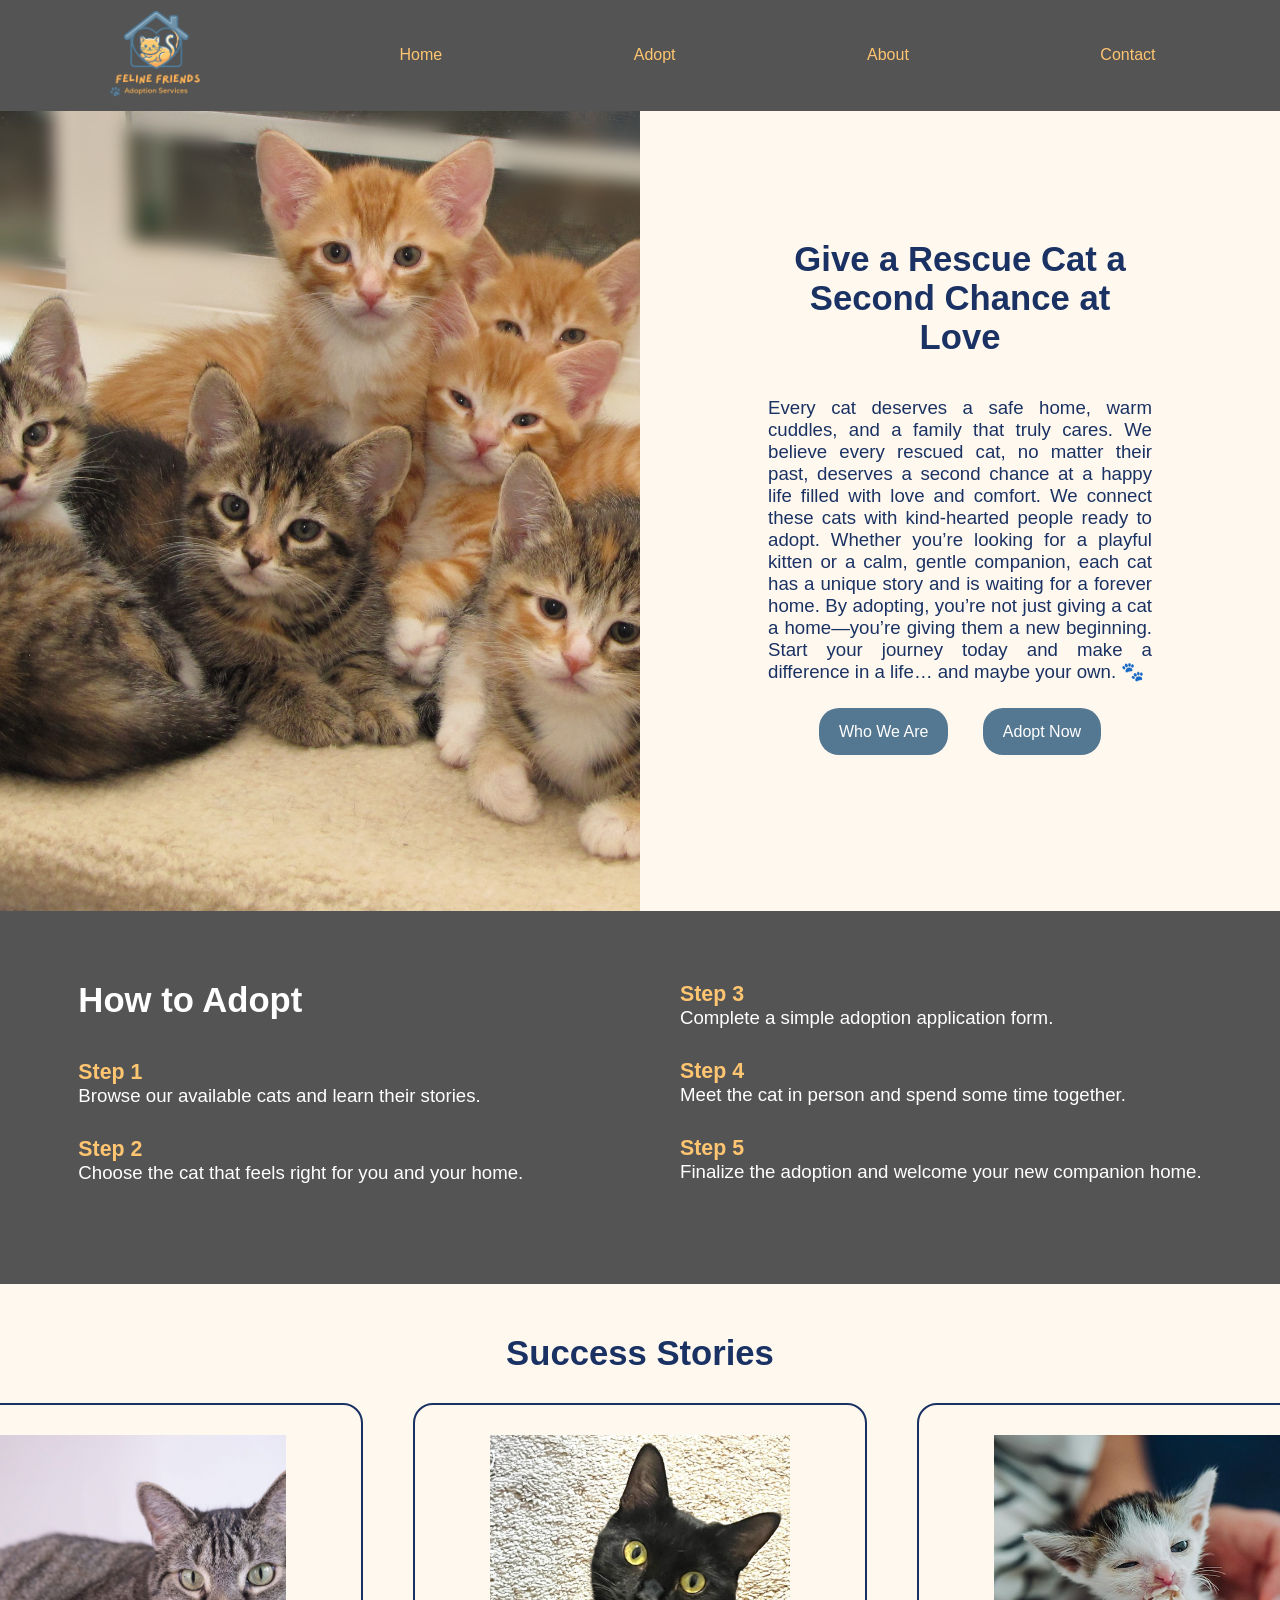
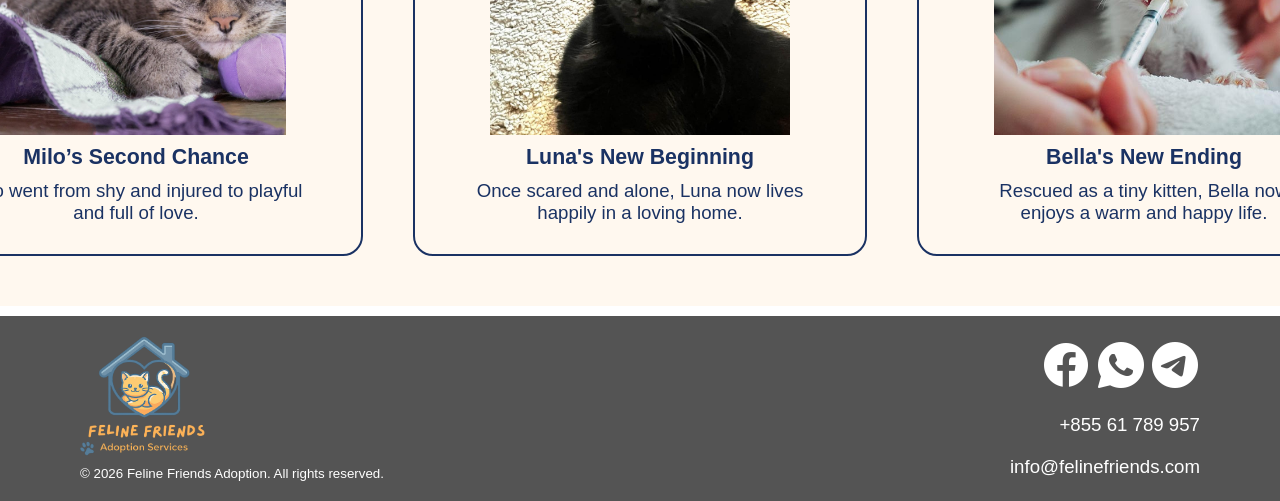
<file: index.html>
<!DOCTYPE html>
<html lang="en">

<head>
    <meta charset="UTF-8">
    <meta name="viewport" content="width=device-width, initial-scale=1.0">
    <title>Feline Friends</title>
    <link rel="stylesheet" href="style.css">
</head>

<body>
    <!-- start navigation -->
    <div id="nav-bar">
        <div id="nav-bar-content">
            <a href="index.html">
                <img src="assets/logo.png" id="logo">
            </a>

            <div id="menu">
                <a href="index.html">Home</a>
                <a href="adopt.html">Adopt</a>
                <a href="about.html">About</a>
                <a href="contact.html">Contact</a>
            </div>
        </div>
    </div>
    <!-- end navigation -->

    <!-- start hero -->
    <div id="hero">
        <img src="assets/hero.jpg" id="hero-img">
        <div id="hero-text">
            <div id="hero-text-content">
                <h1>Give a Rescue Cat a Second Chance at Love</h1>
                <p id="brand-description">Every cat deserves a safe home, warm cuddles, and a family that truly cares.
                    We believe every rescued
                    cat, no matter their past, deserves a second chance at a happy life filled with love and comfort.

                    We connect these cats with kind-hearted people ready to adopt. Whether you’re looking for a playful
                    kitten or a calm, gentle companion, each cat has a unique story and is waiting for a forever home.

                    By adopting, you’re not just giving a cat a home—you’re giving them a new beginning. Start your
                    journey today and make a difference in a life… and maybe your own. 🐾
                <div>
                    <a class="button" id="hero-button" href="about.html">Who We Are</a>
                    <a class="button" href="adopt.html">Adopt Now</a>
                </div>
                </p>

            </div>
        </div>
    </div>
    <!-- end hero -->

    <!-- start adopting process -->
    <div id="adopting-process">
        <div id="adopting-process-part1">
            <h1>How to Adopt</h1>
            <h2>Step 1</h2>
            <p>Browse our available cats and learn their stories.</p>
            <h2>Step 2</h2>
            <p>Choose the cat that feels right for you and your home.</p>
        </div>
        <div id="adopting-process-part2">
            <h2>Step 3</h2>
            <p>Complete a simple adoption application form.</p>
            <h2>Step 4</h2>
            <p>Meet the cat in person and spend some time together.</p>
            <h2>Step 5</h2>
            <p>Finalize the adoption and welcome your new companion home.</p>
        </div>
    </div>
    <!-- end adopting process -->

    <!-- start success stories -->
    <div id="success-stories">
        <h1>Success Stories</h1>
        <div id="success-stories-content">
            <div>
                <img src="assets/Milo.jpg">
                <h2>Milo’s Second Chance</h2>
                <p>Milo went from shy and injured to playful and full of love.</p>
            </div>
            <div>
                <img src="assets/Luna.jpg">
                <h2>Luna's New Beginning</h2>
                <p>Once scared and alone, Luna now lives happily in a loving home.</p>
            </div>
            <div>
                <img src="assets/Bella.jpg">
                <h2>Bella's New Ending</h2>
                <p>Rescued as a tiny kitten, Bella now enjoys a warm and happy life.</p>
            </div>
        </div>
    </div>
    <!-- end success stories -->

    <!-- start footer -->
    <div id="footer">
        <div id="footer-left">
            <img src="assets/logo.png" id="logo">
            <p>© 2026 Feline Friends Adoption. All rights reserved.</p>
        </div>
        <div id="footer-right">
            <div id="social-media">
                <img src="assets/facebook.png">
                <img src="assets/whatsapp.png">
                <img src="assets/telegram.png">
            </div>
            <p>+855 61 789 957</p>
            <p>info@felinefriends.com </p>
        </div>
    </div>
    <!-- end footer -->
</body>

</html>
</file>
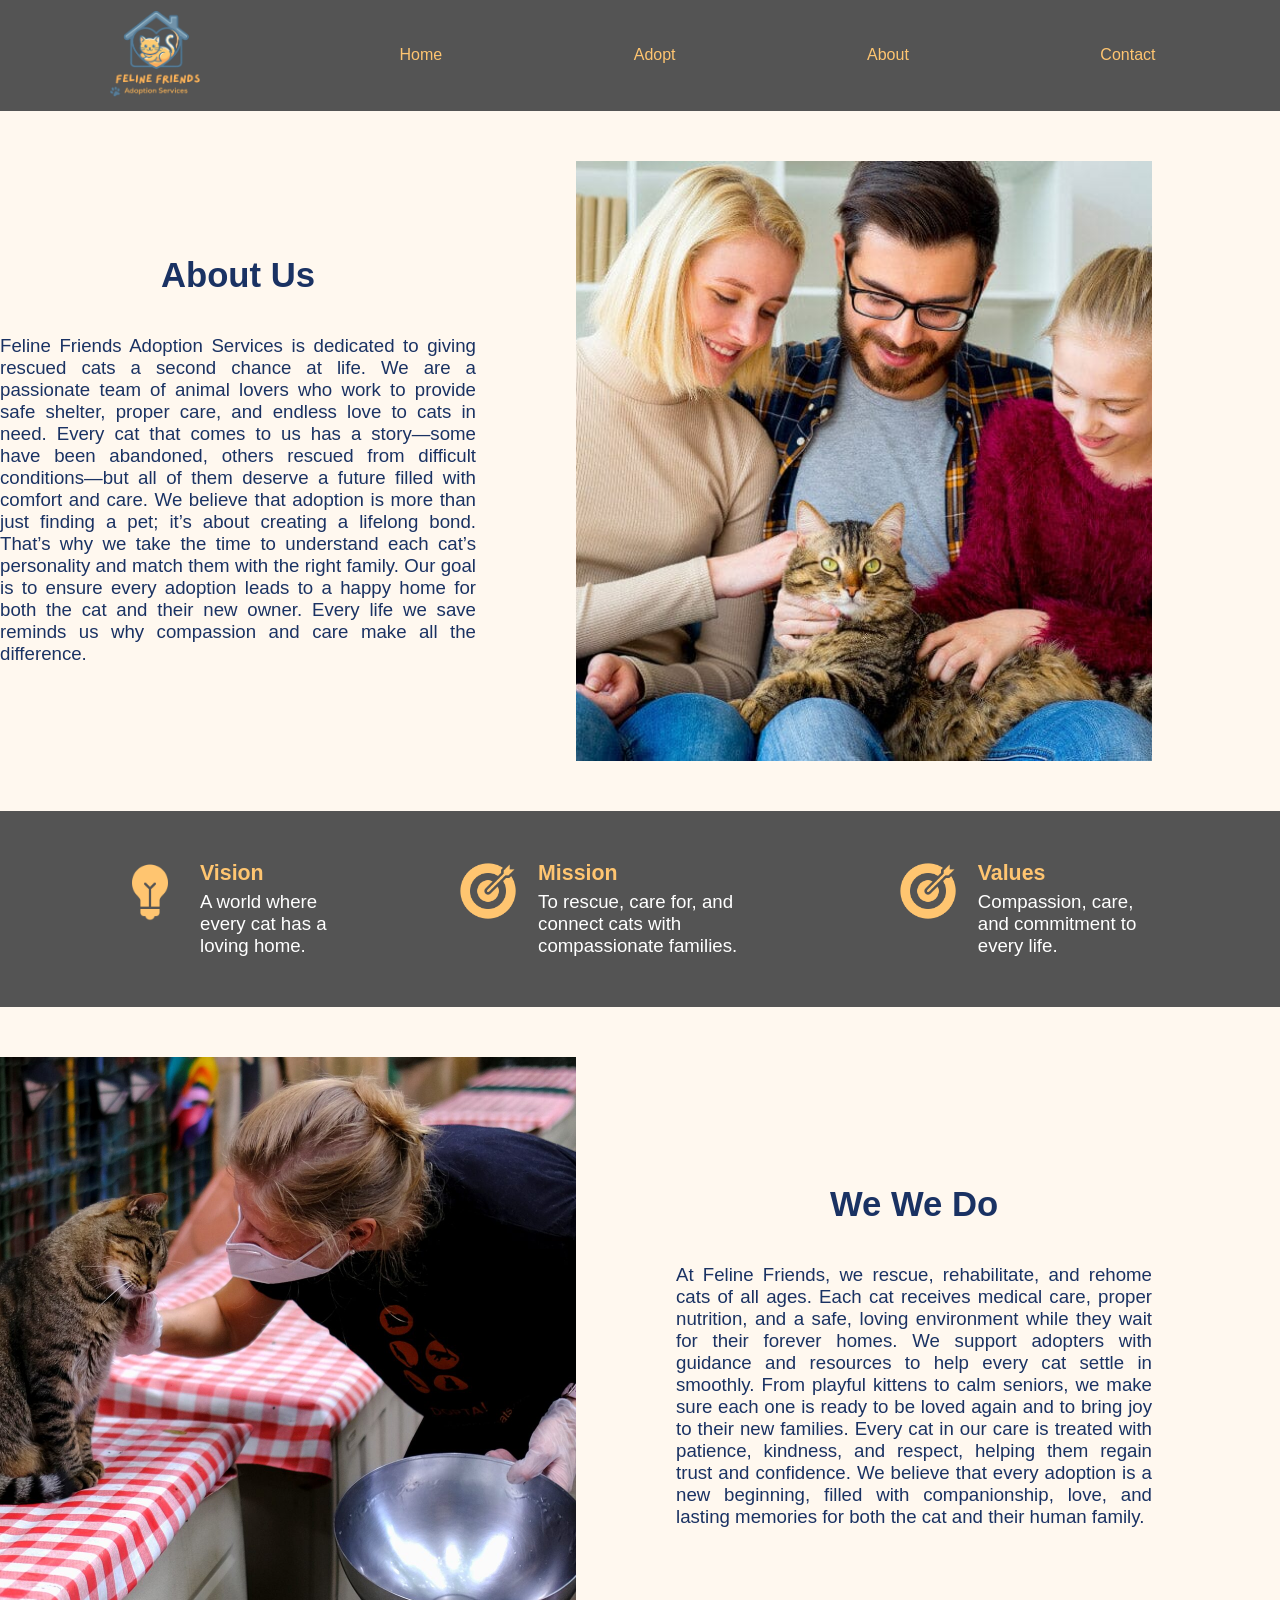
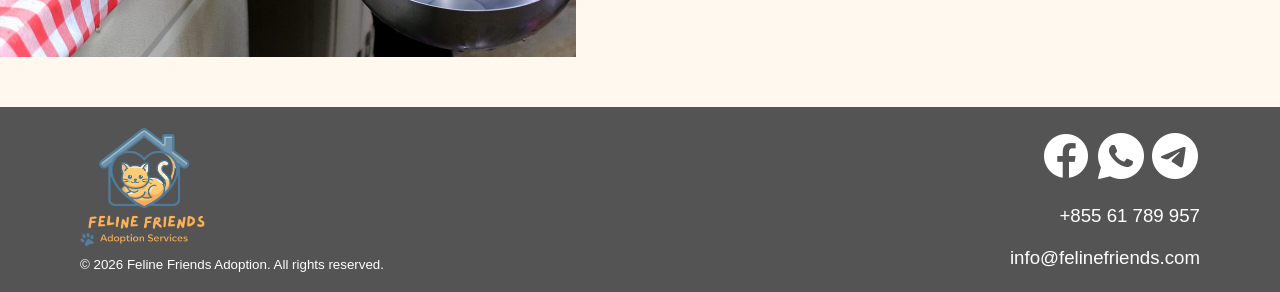
<file: about.html>
<!DOCTYPE html>
<html lang="en">

<head>
    <meta charset="UTF-8">
    <meta name="viewport" content="width=device-width, initial-scale=1.0">
    <title>Feline Friends</title>
    <link rel="stylesheet" href="style.css">
</head>

<body>
    <!-- start navigation -->
    <div id="nav-bar">
        <div id="nav-bar-content">
            <a href="index.html">
                <img src="assets/logo.png" id="logo">
            </a>

            <div id="menu">
                <a href="index.html">Home</a>
                <a href="adopt.html">Adopt</a>
                <a href="about.html">About</a>
                <a href="contact.html">Contact</a>
            </div>
        </div>
    </div>
    <!-- end navigation -->

    <!-- start about -->

    <div id="about">
        <div id="about-us">
            <div id="about-us-content">
                <h1>About Us</h1>
                <p>Feline Friends Adoption Services is dedicated to giving rescued cats a second chance at life. We are
                    a passionate team of animal lovers who work to provide safe shelter, proper care, and endless love
                    to cats in need. Every cat that comes to us has a story—some have been abandoned, others rescued
                    from difficult conditions—but all of them deserve a future filled with comfort and care. We believe
                    that adoption is more than just finding a pet; it’s about creating a lifelong bond. That’s why we
                    take the time to understand each cat’s personality and match them with the right family. Our goal is
                    to ensure every adoption leads to a happy home for both the cat and their new owner. Every life we
                    save reminds us why compassion and care make all the difference.</p>
            </div>
            <img src="assets/family.jpg">
        </div>

        <div id="essence">
            <div class="essence-card">
                <img src="assets/vision.png">
                <div id="essence-card-content">
                    <h2>Vision</h2>
                    <p>A world where every cat has a loving home.</p>
                </div>
            </div>
            <div class="essence-card">
                <img src="assets/mission.png">
                <div id="essence-card-content">
                    <h2>Mission</h2>
                    <p>To rescue, care for, and connect cats with compassionate families.</p>
                </div>
            </div>
            <div class="essence-card">
                <img src="assets/mission.png">
                <div id="essence-card-content">
                    <h2>Values</h2>
                    <p>Compassion, care, and commitment to every life.</p>
                </div>
            </div>
        </div>

        <div id="about-us">
            <img src="assets/employee-and-cat.jpeg">
            <div id="about-us-content">
                <h1>We We Do</h1>
                <p>At Feline Friends, we rescue, rehabilitate, and rehome cats of all ages. Each cat receives medical
                    care, proper nutrition, and a safe, loving environment while they wait for their forever homes. We
                    support adopters with guidance and resources to help every cat settle in smoothly. From playful
                    kittens to calm seniors, we make sure each one is ready to be loved again and to bring joy to their
                    new families. Every cat in our care is treated with patience, kindness, and respect, helping them
                    regain trust and confidence. We believe that every adoption is a new beginning, filled with
                    companionship, love, and lasting memories for both the cat and their human family.</p>
            </div>
        </div>
    </div>
    <!-- end about -->

    <!-- start footer -->
    <div id="footer">
        <div id="footer-left">
            <img src="assets/logo.png" id="logo">
            <p>© 2026 Feline Friends Adoption. All rights reserved.</p>
        </div>
        <div id="footer-right">
            <div id="social-media">
                <img src="assets/facebook.png">
                <img src="assets/whatsapp.png">
                <img src="assets/telegram.png">
            </div>
            <p>+855 61 789 957</p>
            <p>info@felinefriends.com </p>
        </div>
    </div>
    <!-- end footer -->
</body>

</html>
</file>
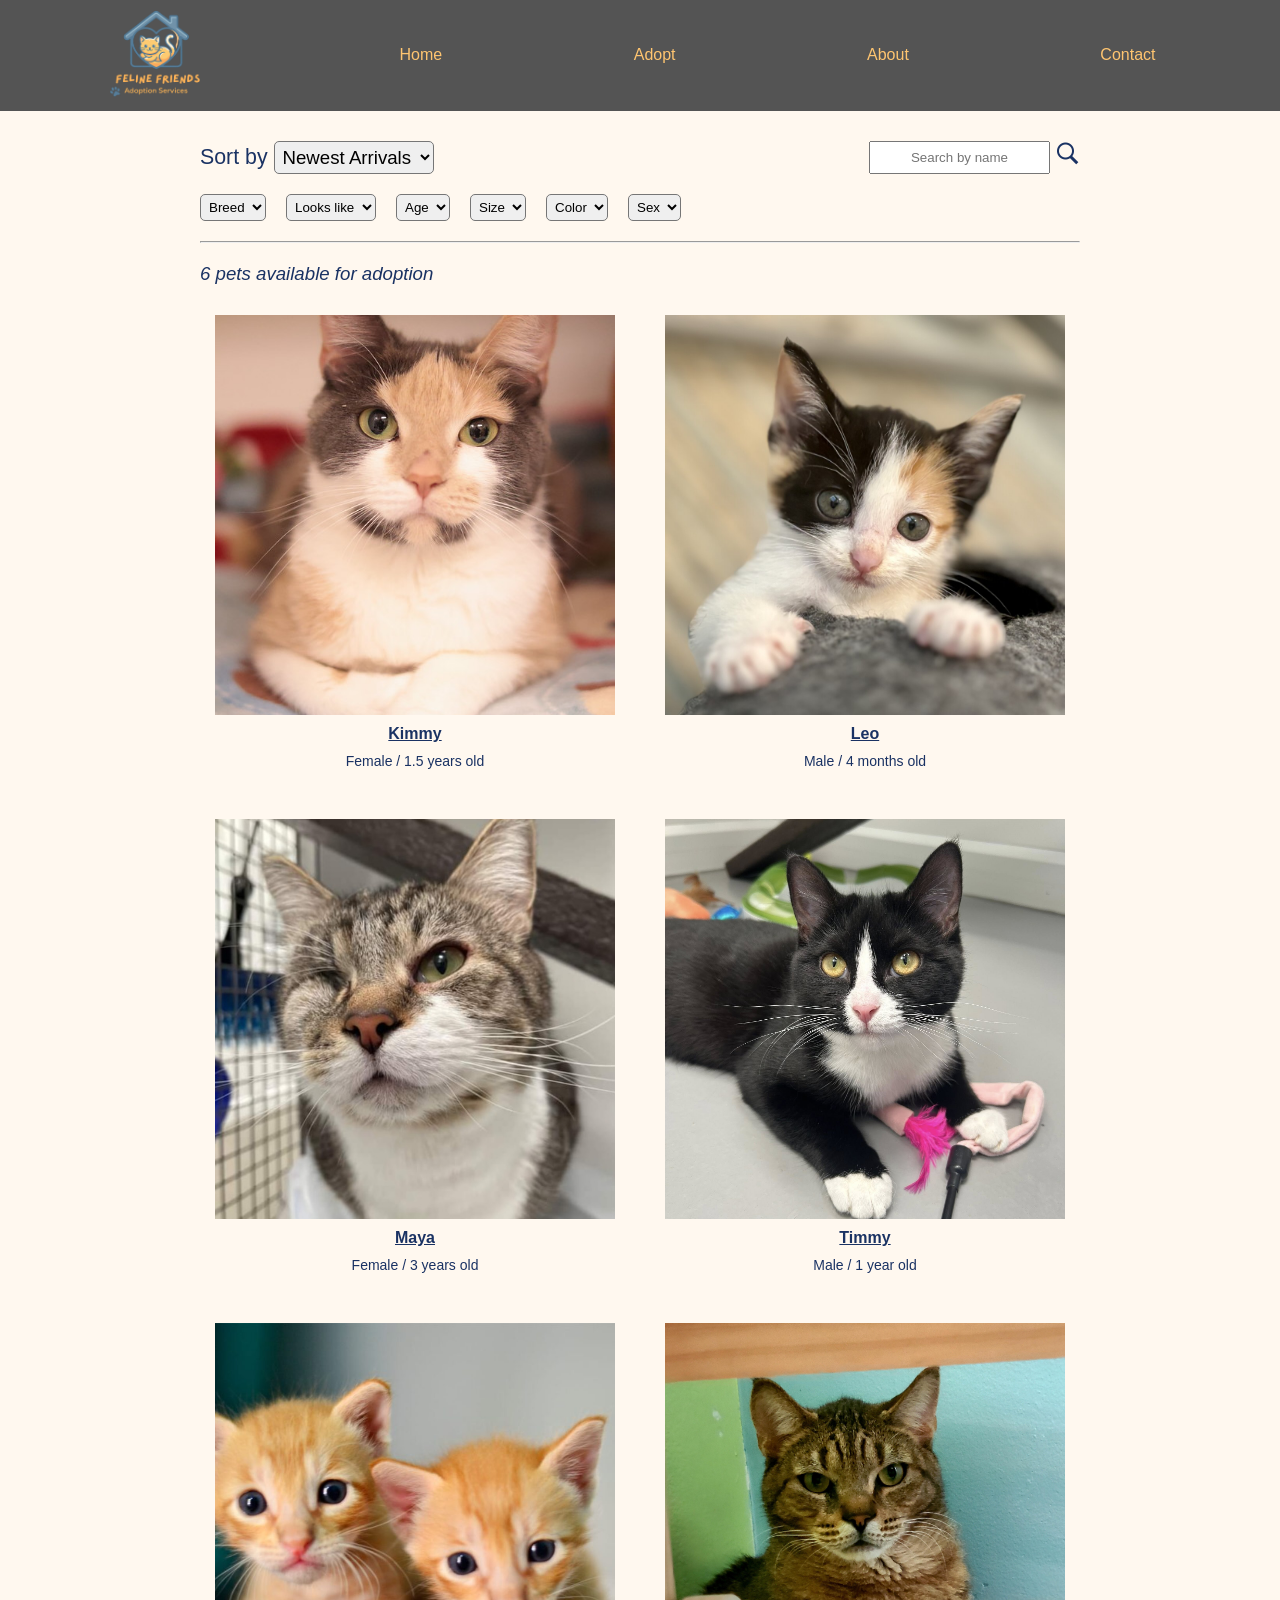
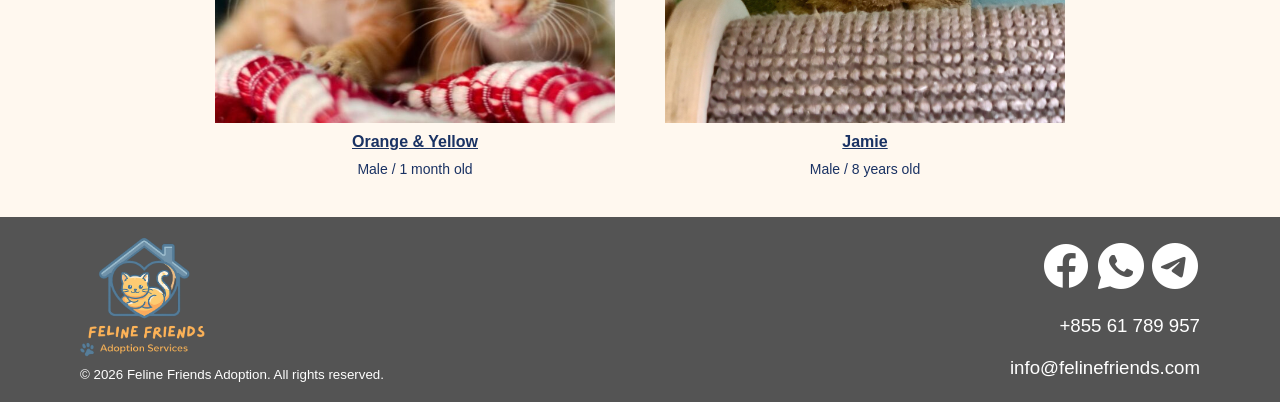
<file: adopt.html>
<!DOCTYPE html>
<html lang="en">

<head>
    <meta charset="UTF-8">
    <meta name="viewport" content="width=device-width, initial-scale=1.0">
    <title>Feline Friends</title>
    <link rel="stylesheet" href="style.css">
</head>

<body>
    <!-- start navigation -->
    <div id="nav-bar">
        <div id="nav-bar-content">
            <a href="index.html">
                <img src="assets/logo.png" id="logo">
            </a>

            <div id="menu">
                <a href="index.html">Home</a>
                <a href="adopt.html">Adopt</a>
                <a href="about.html">About</a>
                <a href="contact.html">Contact</a>
            </div>
        </div>
    </div>
    <!-- end navigation -->

    <!-- start search bar -->

    <div id="search">

        <div id="search-top">
            <div id="sort">
                <label>Sort by</label>
                <select>
                    <option>Newest Arrivals</option>
                    <option>Oldest</option>
                </select>
            </div>

            <div id="search-bar">
                <input type="text" placeholder="Search by name">
                <img src="assets/search.png" id="search-icon">
            </div>
        </div>

        <div id="search-bottom">
            <select>
                <option>Breed</option>
            </select>
            <select>
                <option>Looks like</option>
            </select>
            <select>
                <option>Age</option>
            </select>
            <select>
                <option>Size</option>
            </select>
            <select>
                <option>Color</option>
            </select>
            <select>
                <option>Sex</option>
            </select>
        </div>

        <hr>

        <p>6 pets available for adoption</p>

    </div>

    <!-- end search bar -->

    <!-- start adoptees -->

    <div id="adoptees">
        <div class="adoptee-card">
            <img src="assets/Kimmy.jpg">
            <p class="cat-name">Kimmy</p>
            <p class="cat-profile">Female / 1.5 years old</p>
        </div>

        <div class="adoptee-card">
            <img src="assets/Leo.jpg">
            <p class="cat-name">Leo</p>
            <p class="cat-profile">Male / 4 months old</p>
        </div>

        <div class="adoptee-card">
            <img src="assets/Maya.jpg">
            <p class="cat-name">Maya</p>
            <p class="cat-profile">Female / 3 years old</p>
        </div>

        <div class="adoptee-card">
            <img src="assets/Timmy.jpg">
            <p class="cat-name">Timmy</p>
            <p class="cat-profile">Male / 1 year old</p>
        </div>

        <div class="adoptee-card">
            <img src="assets/OrangeAndYellow.jpg">
            <p class="cat-name">Orange & Yellow</p>
            <p class="cat-profile">Male / 1 month old</p>
        </div>

        <div class="adoptee-card">
            <img src="assets/Jamie.jpg">
            <p class="cat-name">Jamie</p>
            <p class="cat-profile">Male / 8 years old</p>
        </div>

    </div>

    <!-- end adoptees -->

    <!-- start footer -->
    <div id="footer">
        <div id="footer-left">
            <img src="assets/logo.png" id="logo">
            <p>© 2026 Feline Friends Adoption. All rights reserved.</p>
        </div>
        <div id="footer-right">
            <div id="social-media">
                <img src="assets/facebook.png">
                <img src="assets/whatsapp.png">
                <img src="assets/telegram.png">
            </div>
            <p>+855 61 789 957</p>
            <p>info@felinefriends.com </p>
        </div>
    </div>
    <!-- end footer -->
</body>

</html>
</file>
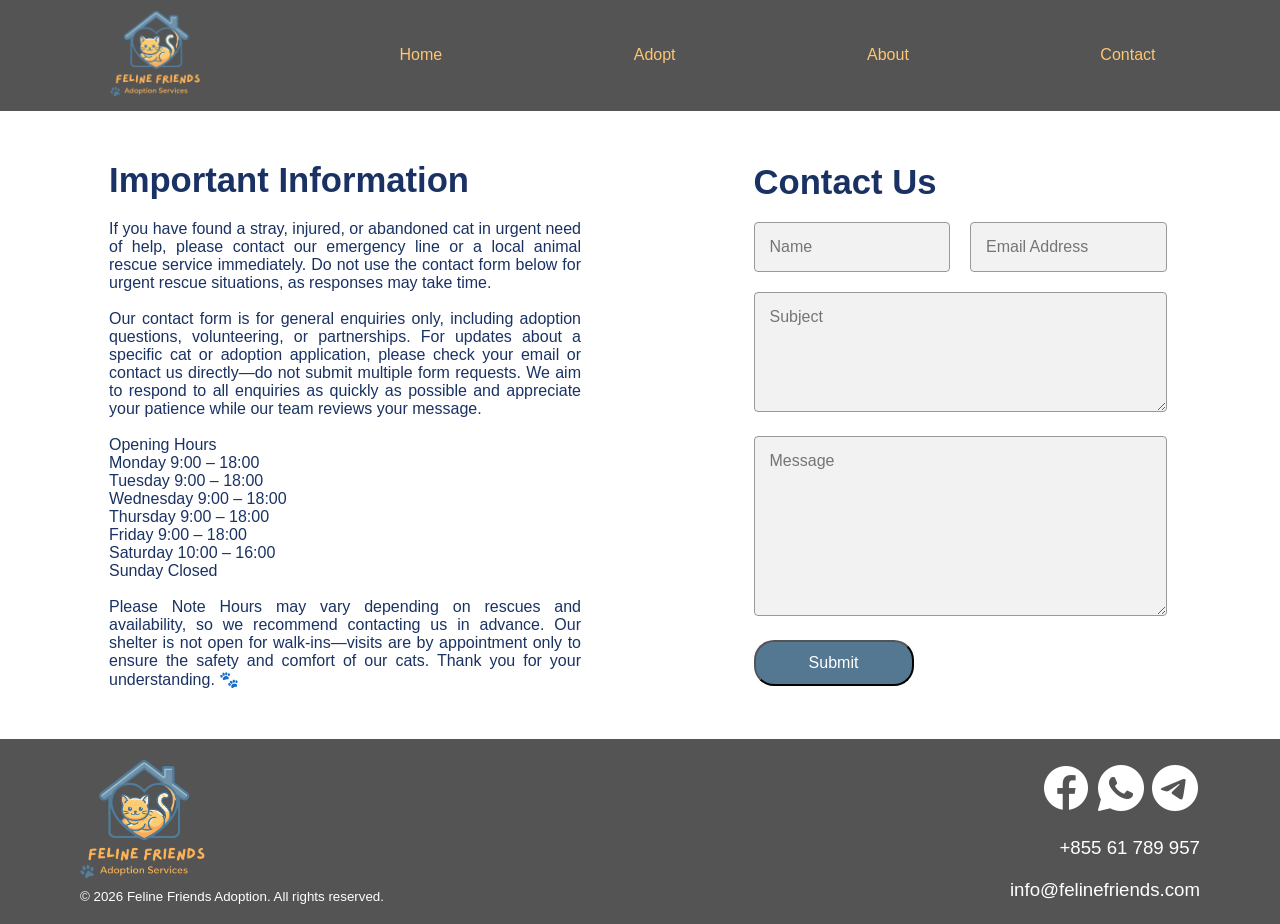
<file: contact.html>
<!DOCTYPE html>
<html lang="en">

<head>
    <meta charset="UTF-8">
    <meta name="viewport" content="width=device-width, initial-scale=1.0">
    <title>Feline Friends</title>
    <link rel="stylesheet" href="style.css">
</head>

<body>
    <!-- start navigation -->
    <div id="nav-bar">
        <div id="nav-bar-content">
            <a href="index.html">
                <img src="assets/logo.png" id="logo">
            </a>

            <div id="menu">
                <a href="index.html">Home</a>
                <a href="adopt.html">Adopt</a>
                <a href="about.html">About</a>
                <a href="contact.html">Contact</a>
            </div>
        </div>
    </div>
    <!-- end navigation -->

    <!-- start important info and conatct form -->
    <div id="contact">
        <div id="important-information">
            <h1>Important Information</h1>
            <p>If you have found a stray, injured, or abandoned cat in urgent need of help, please contact our emergency
                line or a local animal rescue service immediately. Do not use the contact form below for urgent rescue
                situations, as responses may take time. <br><br> Our contact form is for general enquiries only,
                including adoption questions, volunteering, or partnerships. For updates about a specific cat or
                adoption application, please check your email or contact us directly—do not submit multiple form
                requests. We aim to respond to all enquiries as quickly as possible and appreciate your patience while
                our team reviews your message.<br><br> Opening Hours <br> Monday 9:00 – 18:00 <br> Tuesday 9:00 – 18:00
                <br> Wednesday 9:00
                – 18:00 <br> Thursday 9:00 – 18:00 <br> Friday 9:00 – 18:00 <br> Saturday 10:00 – 16:00 <br> Sunday
                Closed <br><br> Please Note Hours may vary depending on rescues and availability, so we recommend
                contacting us in advance. Our shelter is not open for walk-ins—visits are by appointment only to ensure
                the safety and comfort of our cats. Thank you for your understanding. 🐾
            </p>
        </div>

        <div id="form-container">
            <div id="form-headings">
                <h1>Contact Us</h1>
            </div>
            <div id="form">
                <form>
                    <div id="form-top">
                        <input type="text" placeholder="Name" required>
                        <input type="email" placeholder="Email Address" required>
                    </div>

                    <div id="form-middle">
                        <textarea placeholder="Subject"></textarea>
                    </div>

                    <div id="form-bottom">
                        <textarea class="message" placeholder="Message"></textarea>
                    </div>

                    <button type="button" class="button">Submit</button>
                </form>
            </div>
        </div>
    </div>
    <!-- end important info and conatct form -->

    <!-- start footer -->
    <div id="footer">
        <div id="footer-left">
            <img src="assets/logo.png" id="logo">
            <p>© 2026 Feline Friends Adoption. All rights reserved.</p>
        </div>
        <div id="footer-right">
            <div id="social-media">
                <img src="assets/facebook.png">
                <img src="assets/whatsapp.png">
                <img src="assets/telegram.png">
            </div>
            <p>+855 61 789 957</p>
            <p>info@felinefriends.com </p>
        </div>
    </div>
    <!-- end footer -->
</body>

</html>
</file>
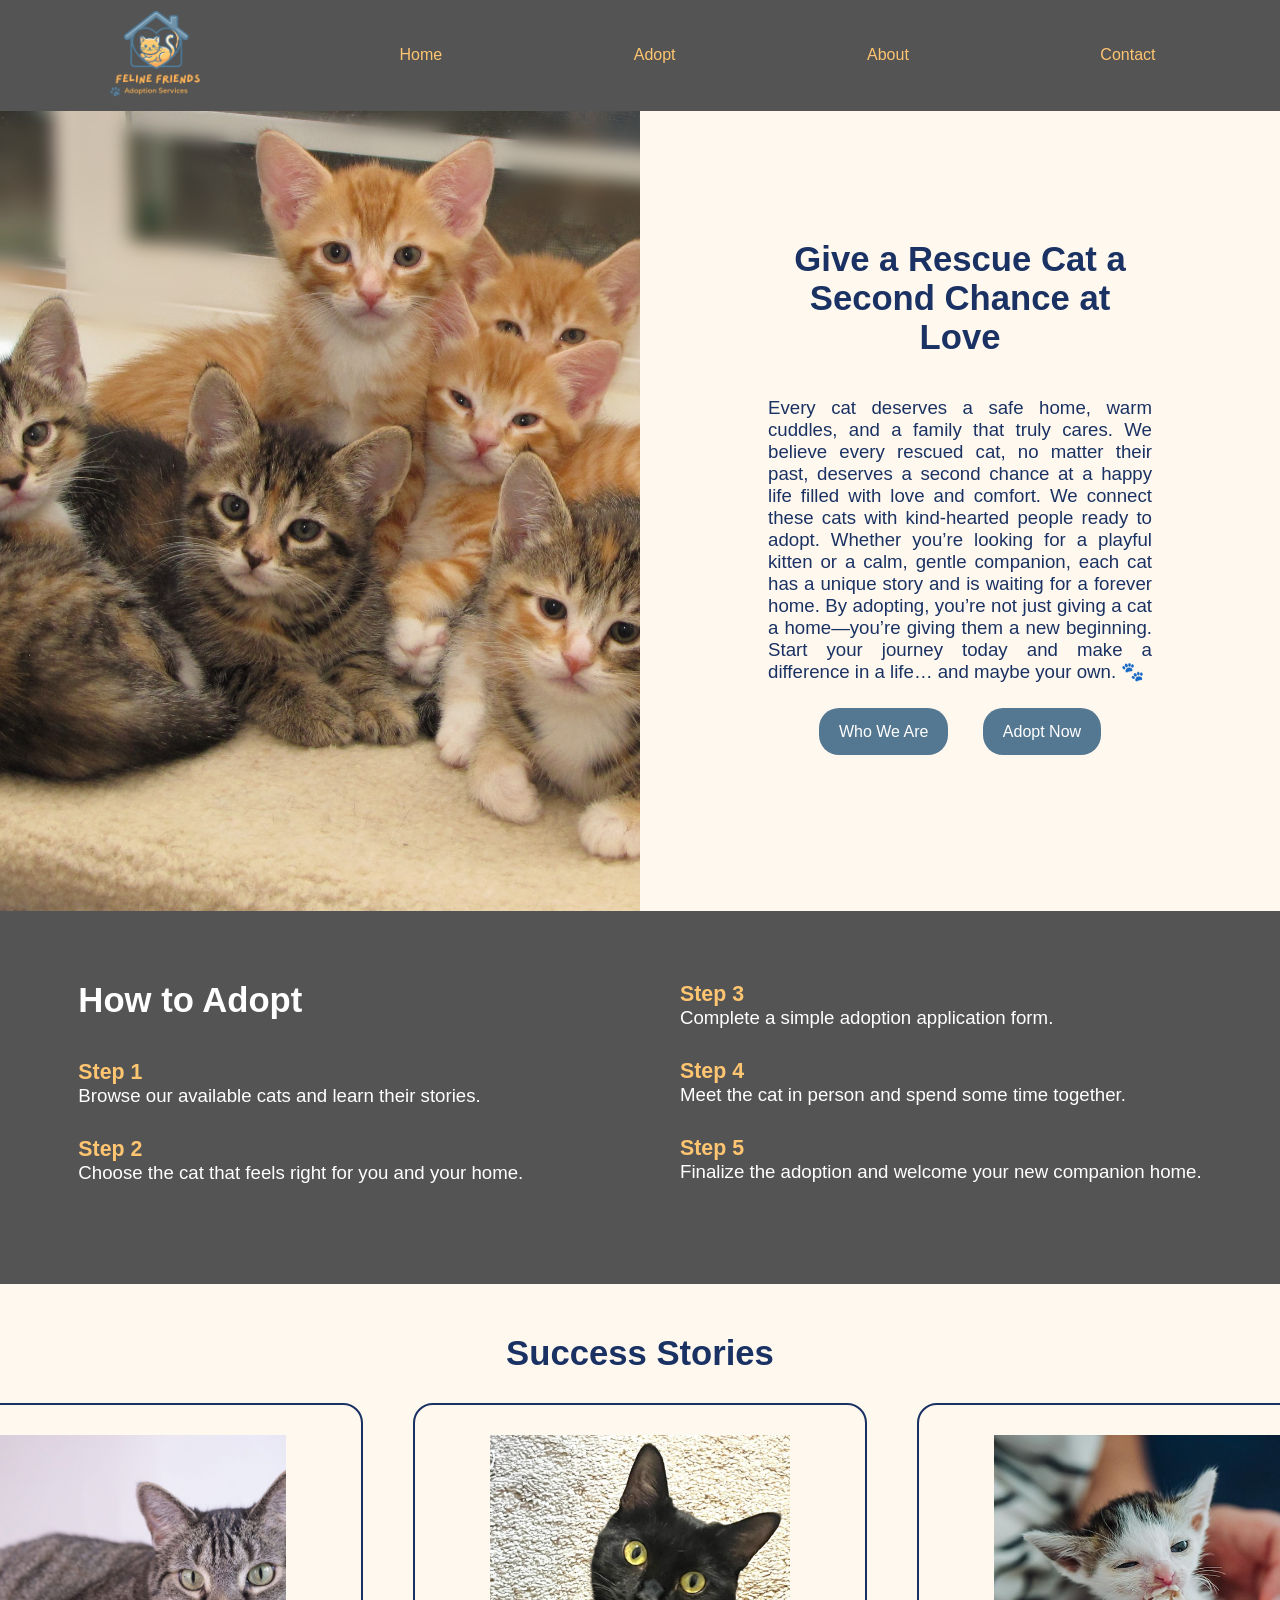
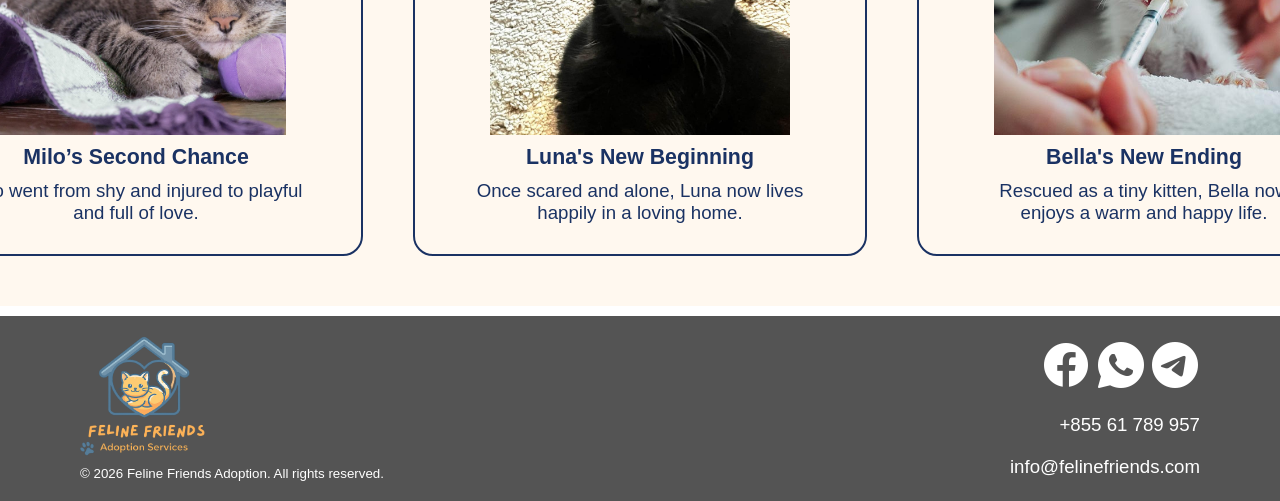
<file: home.html>
<!DOCTYPE html>
<html lang="en">

<head>
    <meta charset="UTF-8">
    <meta name="viewport" content="width=device-width, initial-scale=1.0">
    <title>Feline Friends</title>
    <link rel="stylesheet" href="style.css">
</head>

<body>
    <!-- start navigation -->
    <div id="nav-bar">
        <div id="nav-bar-content">
            <a href="home.html">
                <img src="assets/logo.png" id="logo">
            </a>

            <div id="menu">
                <a href="home.html">Home</a>
                <a href="adopt.html">Adopt</a>
                <a href="about.html">About</a>
                <a href="contact.html">Contact</a>
            </div>
        </div>
    </div>
    <!-- end navigation -->

    <!-- start hero -->
    <div id="hero">
        <img src="assets/hero.jpg" id="hero-img">
        <div id="hero-text">
            <div id="hero-text-content">
                <h1>Give a Rescue Cat a Second Chance at Love</h1>
                <p id="brand-description">Every cat deserves a safe home, warm cuddles, and a family that truly cares.
                    We believe every rescued
                    cat, no matter their past, deserves a second chance at a happy life filled with love and comfort.

                    We connect these cats with kind-hearted people ready to adopt. Whether you’re looking for a playful
                    kitten or a calm, gentle companion, each cat has a unique story and is waiting for a forever home.

                    By adopting, you’re not just giving a cat a home—you’re giving them a new beginning. Start your
                    journey today and make a difference in a life… and maybe your own. 🐾
                <div>
                    <a class="button" id="hero-button" href="about.html">Who We Are</a>
                    <a class="button" href="adopt.html">Adopt Now</a>
                </div>
                </p>

            </div>
        </div>
    </div>
    <!-- end hero -->

    <!-- start adopting process -->
    <div id="adopting-process">
        <div id="adopting-process-part1">
            <h1>How to Adopt</h1>
            <h2>Step 1</h2>
            <p>Browse our available cats and learn their stories.</p>
            <h2>Step 2</h2>
            <p>Choose the cat that feels right for you and your home.</p>
        </div>
        <div id="adopting-process-part2">
            <h2>Step 3</h2>
            <p>Complete a simple adoption application form.</p>
            <h2>Step 4</h2>
            <p>Meet the cat in person and spend some time together.</p>
            <h2>Step 5</h2>
            <p>Finalize the adoption and welcome your new companion home.</p>
        </div>
    </div>
    <!-- end adopting process -->

    <!-- start success stories -->
    <div id="success-stories">
        <h1>Success Stories</h1>
        <div id="success-stories-content">
            <div>
                <img src="assets/Milo.jpg">
                <h2>Milo’s Second Chance</h2>
                <p>Milo went from shy and injured to playful and full of love.</p>
            </div>
            <div>
                <img src="assets/Luna.jpg">
                <h2>Luna's New Beginning</h2>
                <p>Once scared and alone, Luna now lives happily in a loving home.</p>
            </div>
            <div>
                <img src="assets/Bella.jpg">
                <h2>Bella's New Ending</h2>
                <p>Rescued as a tiny kitten, Bella now enjoys a warm and happy life.</p>
            </div>
        </div>
    </div>
    <!-- end success stories -->

    <!-- start footer -->
    <div id="footer">
        <div id="footer-left">
            <img src="assets/logo.png" id="logo">
            <p>© 2026 Feline Friends Adoption. All rights reserved.</p>
        </div>
        <div id="footer-right">
            <div id="social-media">
                <img src="assets/facebook.png">
                <img src="assets/whatsapp.png">
                <img src="assets/telegram.png">
            </div>
            <p>+855 61 789 957</p>
            <p>info@felinefriends.com </p>
        </div>
    </div>
    <!-- end footer -->
</body>

</html>
</file>
<file: style.css>
/* start reusable styles */

.button {
  font-size: 12pt;
  color: white;
  background-color: #547792;
  border-radius: 20px;
  padding: 15px 20px;
  text-decoration: none;
}

.button:hover {
  background-color: darkblue;
  font-size: 18px;
}

h1 {
  font-size: 26pt;
  color: #1a3263;
}

h2 {
  color: #ffc570;
  font-size: 16pt;
}

p {
  font-size: 14pt;
  color: #1a3263;
}

/* end reusable styles */

/* start nav bar */

* {
  font-family: Verdana, Geneva, Tahoma, sans-serif;
  margin: 0px;
}

#logo {
  width: 90px;
}

#nav-bar {
  background-color: #545454;
}

#nav-bar-content {
  display: flex;
  justify-content: center;
  align-items: center;
  gap: 200px;
  padding: 10px 100px;
}

#menu {
  display: flex;
  width: 70%;
  justify-content: space-between;
  align-items: center;
  margin-right: 15px;
}

#menu a {
  color: #ffc570;
  text-decoration: none;
}

/* end nav bar */

/* start hero */

#hero {
  display: flex;
  background-color: #fff8ef;
}

#hero-text {
  display: flex;
  flex-direction: column;
  justify-content: center;
  align-items: center;
}

#hero-img {
  width: 50%;
  height: 800px;
  object-fit: cover;
}

#hero-text-content {
  width: 60%;
  text-align: center;
  display: flex;
  flex-direction: column;
  gap: 40px;
}

#hero-button {
  margin-right: 30px;
}

#brand-description {
  text-align: justify;
}

/* end hero */

/* start adopting process */

#adopting-process {
  background-color: #545454;
  display: flex;
  justify-content: space-around;
  align-items: center;
  padding: 70px 0px;
}

#adopting-process h1 {
  color: white;
  margin-bottom: 40px;
}

#adopting-process p {
  color: white;
  margin-bottom: 30px;
}

/* end adopting process */

/* start success stories */

#success-stories {
  display: flex;
  justify-content: center;
  align-items: center;
  flex-direction: column;
  gap: 30px;
  padding: 50px 50px;
  margin-bottom: 10px;
  background-color: #fff8ef;
}

#success-stories-content {
  display: flex;
  justify-content: space-evenly;
  align-items: center;
  gap: 50px;
}

#success-stories-content img {
  width: 300px;
  height: 300px;
  object-fit: cover;
}

#success-stories-content div {
  display: flex;
  flex-direction: column;
  justify-content: center;
  align-items: center;
  text-align: center;
  border: #1a3263 solid 2px;
  width: 450px;
  padding: 30px 0px;
  gap: 10px;
  border-radius: 20px;
}

#success-stories-content p {
  width: 75%;
}

#success-stories h2 {
  color: #1a3263;
}

/* end success stories */

/* start footer */

#footer #logo {
  width: 125px;
}

#footer {
  background-color: #545454;
  display: flex;
  justify-content: space-between;
  align-items: center;
  padding: 20px 80px;
}

#footer p {
  color: white;
}

#footer img {
  width: 50px;
}

#footer-left {
  display: flex;
  justify-content: space-between;
  align-items: start;
  flex-direction: column;
  gap: 10px;
}

#footer-left p {
  font-size: 10pt;
}

#footer-right {
  display: flex;
  justify-content: space-between;
  align-items: flex-end;
  flex-direction: column;
  gap: 20px;
}

#socialmedia {
  display: flex;
}

/* end footer */

/* start search bar */

#search {
  display: flex;
  flex-direction: column;
  gap: 20px;
  padding: 30px 200px;
  color: #1a3263;
  background-color: #fff8ef;
}

#search-icon {
  width: 25px;
  height: 25px;
}

#search-top {
  display: flex;
  justify-content: space-between;
  font-size: 16pt;
}

#search-bottom {
  display: flex;
  justify-content: left;
  font-size: 14pt;
  gap: 20px;
}

#search-bar {
  display: flex;
  gap: 5px;
}

#search p {
  font-style: italic;
  border-radius: 5px;
}

#search-top select {
  font-size: 14pt;
  padding: 4px;
  border-radius: 5px;
}

#search-bottom select {
  font-size: 10pt;
  padding: 4px;
  border-radius: 5px;
}

#search input {
  padding: 4px;
  text-align: center;
}

/* end search bar */

/* start adoptees */

#adoptees {
  display: flex;
  justify-content: center;
  align-items: center;
  flex-wrap: wrap;
  gap: 50px;
  background-color: #fff8ef;
  padding-bottom: 40px;
}

#adoptees img {
  width: 400px;
  height: 400px;
  object-fit: cover;
}

.adoptee-card {
  display: flex;
  justify-content: center;
  align-items: center;
  flex-direction: column;
  gap: 10px;
}

.cat-name {
  font-size: 16px;
  font-weight: 600;
  text-decoration: underline;
}

.cat-profile {
  font-size: 14px;
}

/* end adoptees */

/* start about */

#about {
  background-color: #fff8ef;
}

#about img {
  width: 50%;
  height: 600px;
  object-fit: cover;
}

#about-us {
  display: flex;
  align-items: center;
  justify-self: center;
  width: 90%;
  gap: 100px;
  padding: 50px 0;

}

#about-us-content {
  display: flex;
  flex-direction: column;
  justify-content: center;
  align-items: center;
  text-align: justify;
  gap: 40px;
}

#essence {
  display: flex;
  justify-content: center;
  align-items: center;
  padding: 50px 120px;
  gap: 100px;
  background-color: #545454;
}

#essence p {
  color: white;
}

#essence img {
  width: 60px;
  height: 60px;
}

.essence-card {
  display: flex;
  gap: 20px;
}

#essence-card-content {
  display: flex;
  flex-direction: column;
  gap: 5px;
}

/* end about */

/* start important information and contact form */

#contact {
  display: flex;
  justify-content: space-evenly;
  align-items: center;
  padding: 50px;
  gap: 50px;
}

#contact p {
  font-size: 12pt;
}

#important-information {
  width: 50%;
  display: flex;
  flex-direction: column;
  gap: 20px;
  text-align: justify;
  height: 100%;
  justify-content: center;
  align-items: center;
}

#important-information h1 {
  width: 80%;
  text-align: left;
}

#important-information p {
  width: 80%;
}

#form-container {
  width: 35%;
  margin: 0 auto;
  display: flex;
  flex-direction: column;
  gap: 20px;
}

form {
  display: flex;
  flex-direction: column;
  gap: 20px;
}

#form-top {
  display: flex;
  gap: 20px;
}

#form-top input {
  width: 100%;
}

#form input,
#form textarea {
  width: 100%;
  font-size: 16px;
  padding: 15px;
  border: 1px solid #999;
  border-radius: 4px;
  background-color: #f2f2f2;
  outline: none;
  box-sizing: border-box;
}

#form-middle textarea {
  height: 120px;
}

#form-bottom textarea {
  height: 180px;
}

#form button {
  width: 160px;
  padding: 12px;
  align-self: flex-start;
}

#form-headings p {
  margin-top: 10px;
}

/* end important information and contact form */
</file>
